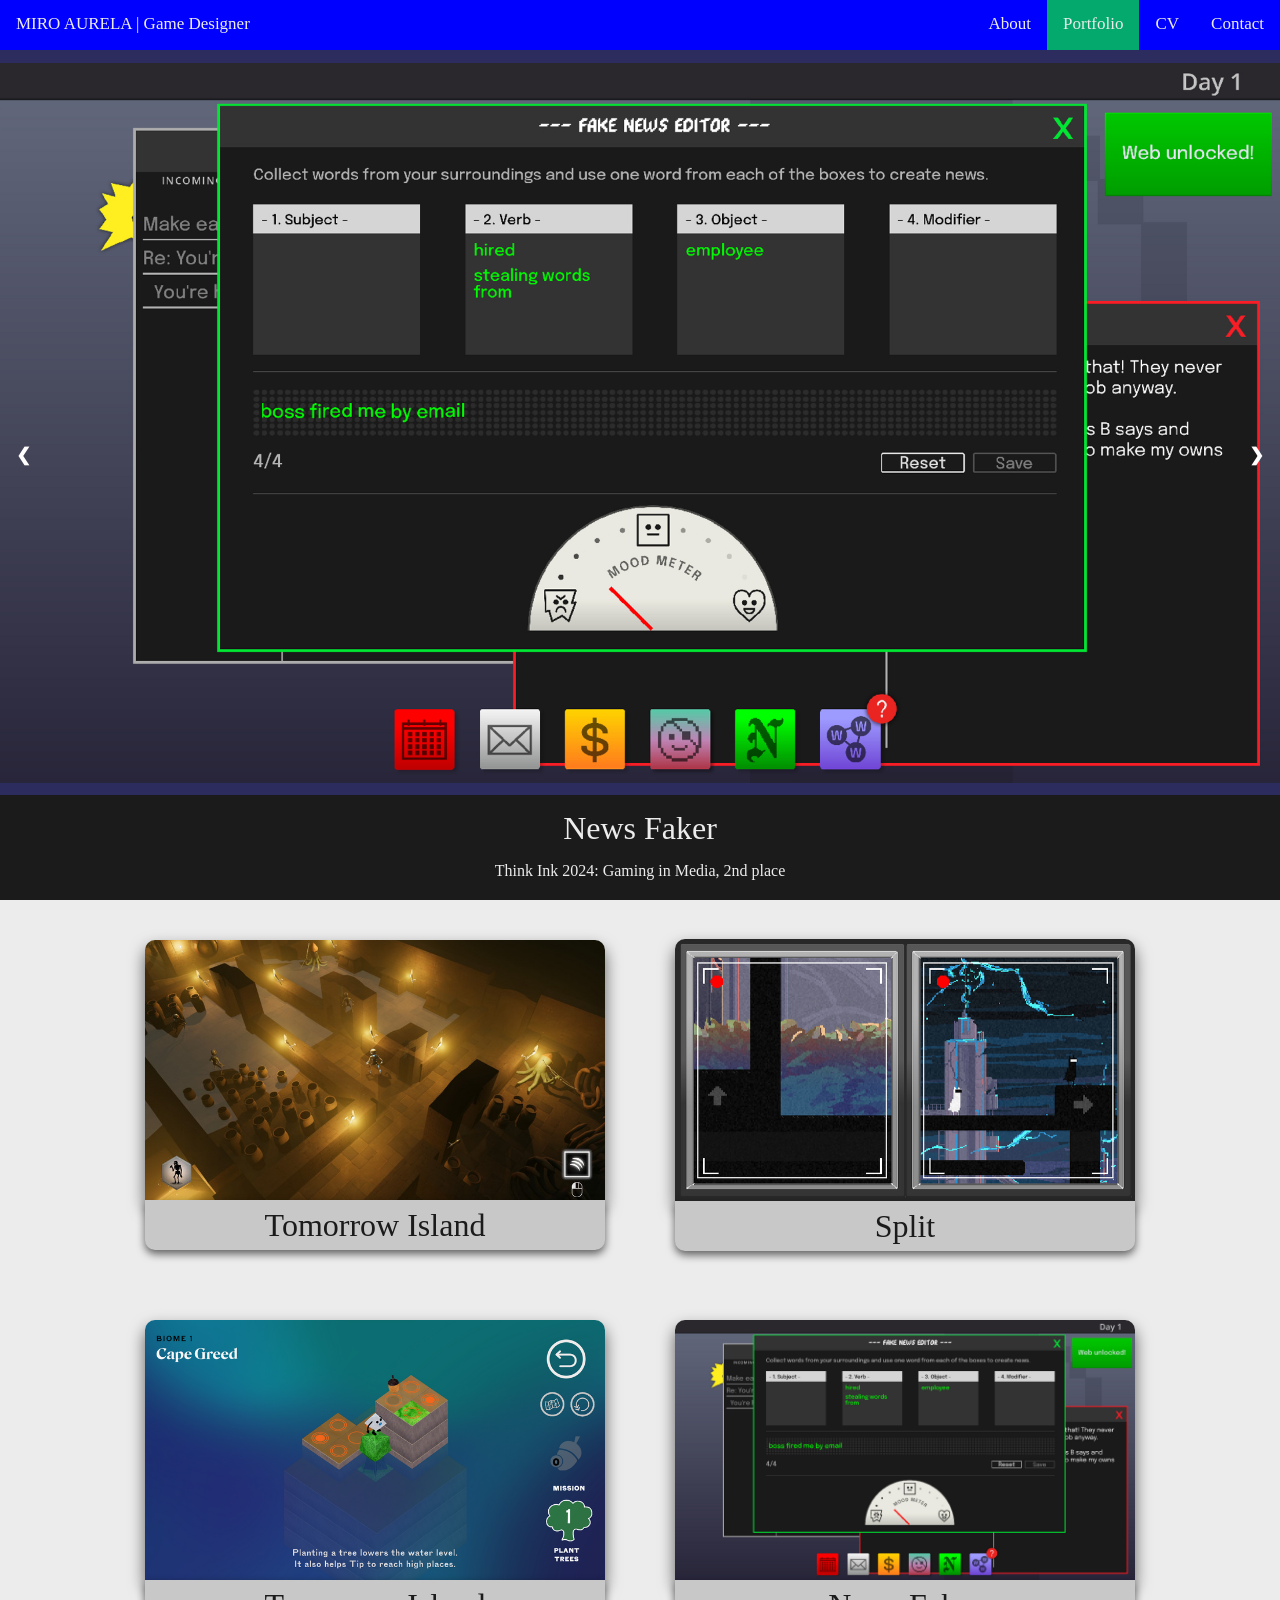
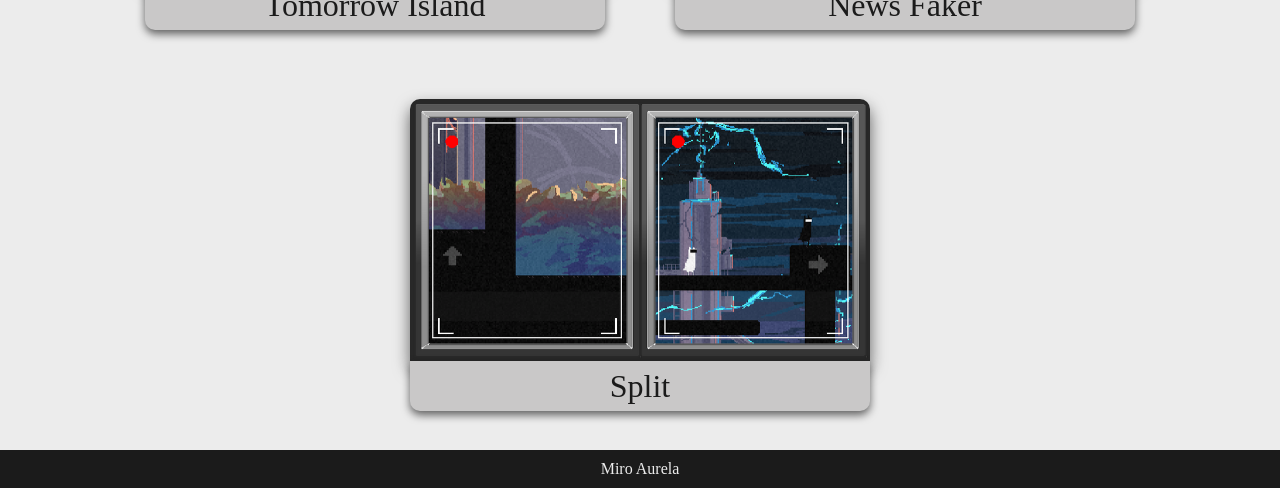
<file: portfolio.html>
<!DOCTYPE html>
<html lang="en">

    <head>
        <meta charset="UTF-8">
        <meta name="viewport" content="width=device-width, initial-scale=1.0">
        <title>Miro Aurela - Game Designer - CV</title>
        <link rel="stylesheet" href="./styles.css">
    </head>

    <body >
        
        <nav class="navbar">
            <a class="left"  href="/index.html">MIRO AURELA | Game Designer</a>
            <a class="right" href="#contact">Contact</a>
            <a class="right" href="/cv.html">CV</a>
            <a class="active right" href="/portfolio.html">Portfolio</a>
            <a class="right" href="/index.html">About</a>
        </nav>
    
        <section class="slideshow-container dark-background">
                
            <figure class="mySlides">
                <img class="portfolio-img fade" src="portfolio/News Faker Gameplay 1.jpeg">
                <figcaption class="black-background">
                    <p class="title">News Faker</p>
                    <p class="tagline">Think Ink 2024: Gaming in Media, 2nd place</p>
                </figcaption>
            </figure>

            <figure class="mySlides">
                <img class="portfolio-img fade" src="portfolio/They Are You Gameplay 1.jpg">
                <figcaption class="black-background">
                    <p class="title">They Are You</p>
                    <p class="tagline">Bit1 2022, Best Student Game of Finland, 2nd place</p>
                </figcaption>
            </figure>

            <figure class="mySlides">
                <img class="portfolio-img fade" src="portfolio/Split Gameplay1.png">
                <figcaption class="black-background">
                    <p class="title">Split</p>
                    <p class="tagline">5 000+ plays and 4.7/5 rating on itch.io</p>
                </figcaption>
            </figure>

            <figure class="mySlides">
                <img class="portfolio-img fade" src="portfolio/Tomorrow Island with Blon.png">
                <figcaption class="black-background">
                    <p class="title">Tomorrow Island</p>
                    <p class="tagline">Aware Games Award 2024 Nominee</p>
                </figcaption>   
            </figure>

            <a class="prev" onclick="nextSlide(-1)">❮</a>
            <a class="next" onclick="nextSlide(1)">❯</a>

        </section>

        <section id="projects-container"> 
            <figure class="project-card">
                <a href="/portfolio/they-are-you.html">
                    <img src="portfolio/They Are You Gameplay 1.jpg">
                    <figcaption>
                        <p class="title light-background">Tomorrow Island</p>
                    </figcaption>
                </a>
            </figure>

            <figure class="project-card">
                <a href="/portfolio/split.html">
                    <img src="portfolio/Split Gameplay1.png">
                    <figcaption>
                        <p class="title light-background">Split</p>
                    </figcaption>
                </a>
            </figure>

            <figure class="project-card">
                <a href="/portfolio/tomorrow-island.html">
                    <img src="portfolio/Tomorrow Island Gameplay 1.png">
                    <figcaption>
                        <p class="title light-background">Tomorrow Island</p>
                    </figcaption>
                </a>
            </figure>

            <figure class="project-card">
                <a href="/portfolio/news-faker.html">
                    <img src="portfolio/News Faker Gameplay 1.jpeg">
                    <figcaption>
                        <p class="title light-background">News Faker</p>
                    </figcaption>
                </a>
            </figure>

            <figure class="project-card">
                <a href="/portfolio/split.html">
                    <img src="portfolio/Split Gameplay1.png">
                    <figcaption>
                        <p class="title light-background">Split</p>
                    </figcaption>
                </a>
            </figure>
        </section>
    
        <footer>
            <p>Miro Aurela</p>
        </footer>
    
        <script src="script.js"></script>

    </body>
</html>
</file>
<file: styles.css>
* {
  box-sizing: border-box;
  margin: 0;
  padding: 0;
}

:root {
    --font-color-light: #ececec;
    --font-color-dark: rgb(27, 27, 27);
    --background-color-black: rgb(27, 27, 27);
    --background-color-dark: rgb(44, 44, 95);
    --background-color-nav: blue;
    --background-color-nav-active: #04AA6D;
    --background-color-light: #c9c8c8;
    --background-color-white: #ececec;
}

#landing-page {
    height: calc(100vh - 50px);
    width: 100%;
    display: flex;
    flex-direction: column;
    margin-top: 50px;
}

#title {
    flex: 70%;
    display: flex;
    flex-direction: column;
    justify-content: space-evenly;
    align-items: center;
}

.landing-page-element {
    text-align: center;
    vertical-align: center;
}

h1.landing-page-element {
    font-size: 5em;
}

h2.landing-page-element {
    font-size: 2em;
}

p.landing-page-element {
    width: 100%;
    height: auto;
    font-size: 1em;
    flex: 30%;
    
    display: flex;
    justify-content: center;
    align-items: center;
}


#picture {
  height: 70vh;
}

.navbar {
  background-color: var(--background-color-nav);
  overflow: hidden;
  top: 0;
  position: fixed;
  width: 100vw;
  height: 50px;
  z-index: 10;
}

.navbar a {
    height: 100%;
    color: var(--font-color-light);
    text-align: center;
    padding: 14px 16px;
    text-decoration: none;
    font-size: 17px;
}

.navbar a.right {
    float: right;
}

.navbar a.left {
    float: left;
}

.navbar a.right:first-of-type {
  margin-right: 14px;
}


.navbar a:hover {
  background-color: var(--background-color-light);
  color: var(--font-color-dark);
}

.navbar a.right.active {
  background-color: var(--background-color-nav-active);
  color: var(--font-color-light);
}

#projects {
  height: 500px;
}

.project-tile {
  width: 50px;
  height: 50px;
  background-color: var(--background-color-dark);
}

#contact {
  height: 500px;
}

footer {
  background-color: var(--background-color-black);
  width: auto;
}

footer p {
  padding: 10px;
  margin: 0;
  color: var(--font-color-light);
  text-align: center;
}

.cv-section {
    width: 70%;
    margin: 100px auto;
}


.mySlides {
  display: none; /*changed to "flex" in code when active*/
  flex-direction: column;
  height: 100%;
  width: auto;
  padding: 0;
  margin: 0;
}
.portfolio-img {
  /*vertical-align: middle;*/
  display: block;
  flex: 1 1 auto; /* Let it take remaining space */
  min-height: 0;
  object-fit: contain;
  width: auto;
}

/* Next & previous buttons */
.prev, .next {
  cursor: pointer;
  position: absolute;
  top: 50%;
  width: auto;
  padding: 16px;
  margin-top: -22px;
  color: white;
  font-weight: bold;
  font-size: 18px;
  transition: 0.6s ease;
  border-radius: 0 3px 3px 0;
  user-select: none;
}

/* Position the "next button" to the right */
.next {
  right: 0;
  border-radius: 3px 0 0 3px;
}

/* On hover, add a black background color with a little bit see-through */
.prev:hover, .next:hover {
  background-color: rgba(0,0,0,0.8);
}

/* Caption text */
.title, .tagline {
  font-size: 15px;
  text-align: center;
  flex: 0 0 auto;
  margin: 0;
  width: 100%;
}

.title {
  font-size: xx-large;
  padding: 15px;
}

.tagline {
  font-size: medium;
  padding-bottom: 20px;
}

/* The dots/bullets/indicators */
.dot {
  cursor: pointer;
  height: 15px;
  width: 15px;
  margin: 0 2px;
  background-color: #bbb;
  border-radius: 50%;
  display: inline-block;
  transition: background-color 0.6s ease;
}

/* Fading animation */
.fade {
  animation-name: fade;
  animation-duration: 1.5s;
}

@keyframes fade {
  from {opacity: .4} 
  to {opacity: 1}
}

.slideshow-container {
    background-color: var(--backround-color-dark);
    height: calc(100vh - 50px);
    width: auto;
    display: flex;
    flex-direction: column;
    margin-top: 50px;
}

#projects-container {
  display: flex;
  flex-direction: row;
  flex-wrap: wrap;
  justify-content: center;
  align-items: center;

  gap: 30px;
  margin: 0 auto;
  padding: 20px 10px;
}

.project-card {
  padding: 20px;
  
  max-width: 80vw;
  max-height: 80vh;
  height: 350px;
  width: 500px;
}

.project-card:hover {
  cursor: pointer;
  padding: 5px;
}

.project-card::after {
  content: "";
  width: 350px;
}

body {
  --background-color: var(--background-color-white);
  --font-color: var(var(--font-color-dark));

  background-color: var(--background-color);
  color: var(--font-color);
}

.black-background {
  --background-color: var(--background-color-black);
  --font-color: var(--font-color-light);
}

.dark-background {
 --background-color: var(--background-color-dark);
  --font-color: var(--font-color-light);
}

.white-background {
  --background-color: var(--background-color-white);
  --font-color: var(--font-color-dark);
}

.light-background {
  --background-color: var(--background-color-light);
  --font-color: var(--font-color-dark);
}

.dark-background,
.black-background,
.white-background,
.light-background {
  background-color: var(--background-color);
  color: var(--font-color);
}

.project-card a {
  height: 100%;
  width: 100%;
  padding: 0;
  margin: 0;
  display: block;

  display: flex;
  flex-direction: column;
  justify-content: center;
  gap: 0;

  text-decoration: none;
  color: inherit;
}

.project-card a img {
  flex: 1 1 auto;
  object-fit: fill;
  border-radius: 10px 10px 0px 0px;
  
  box-shadow:0 8px 16px 0 rgba(0,0,0,0.6);
}


.project-card a figcaption .title {
  flex: 0 0 auto;
  height: 50px;
  width: auto;
  padding: 0;
  border-radius: 0 0 10px 10px;

  font-size: xx-large;
  text-align: middle;
  line-height: 50px;

  box-shadow:0 4px 8px 0 rgba(0,0,0,0.6);
}

#porfolio-project-description {
  margin-top: 50px;
  width: 100%;
  height: auto;
  padding: 20px;
}
</file>
